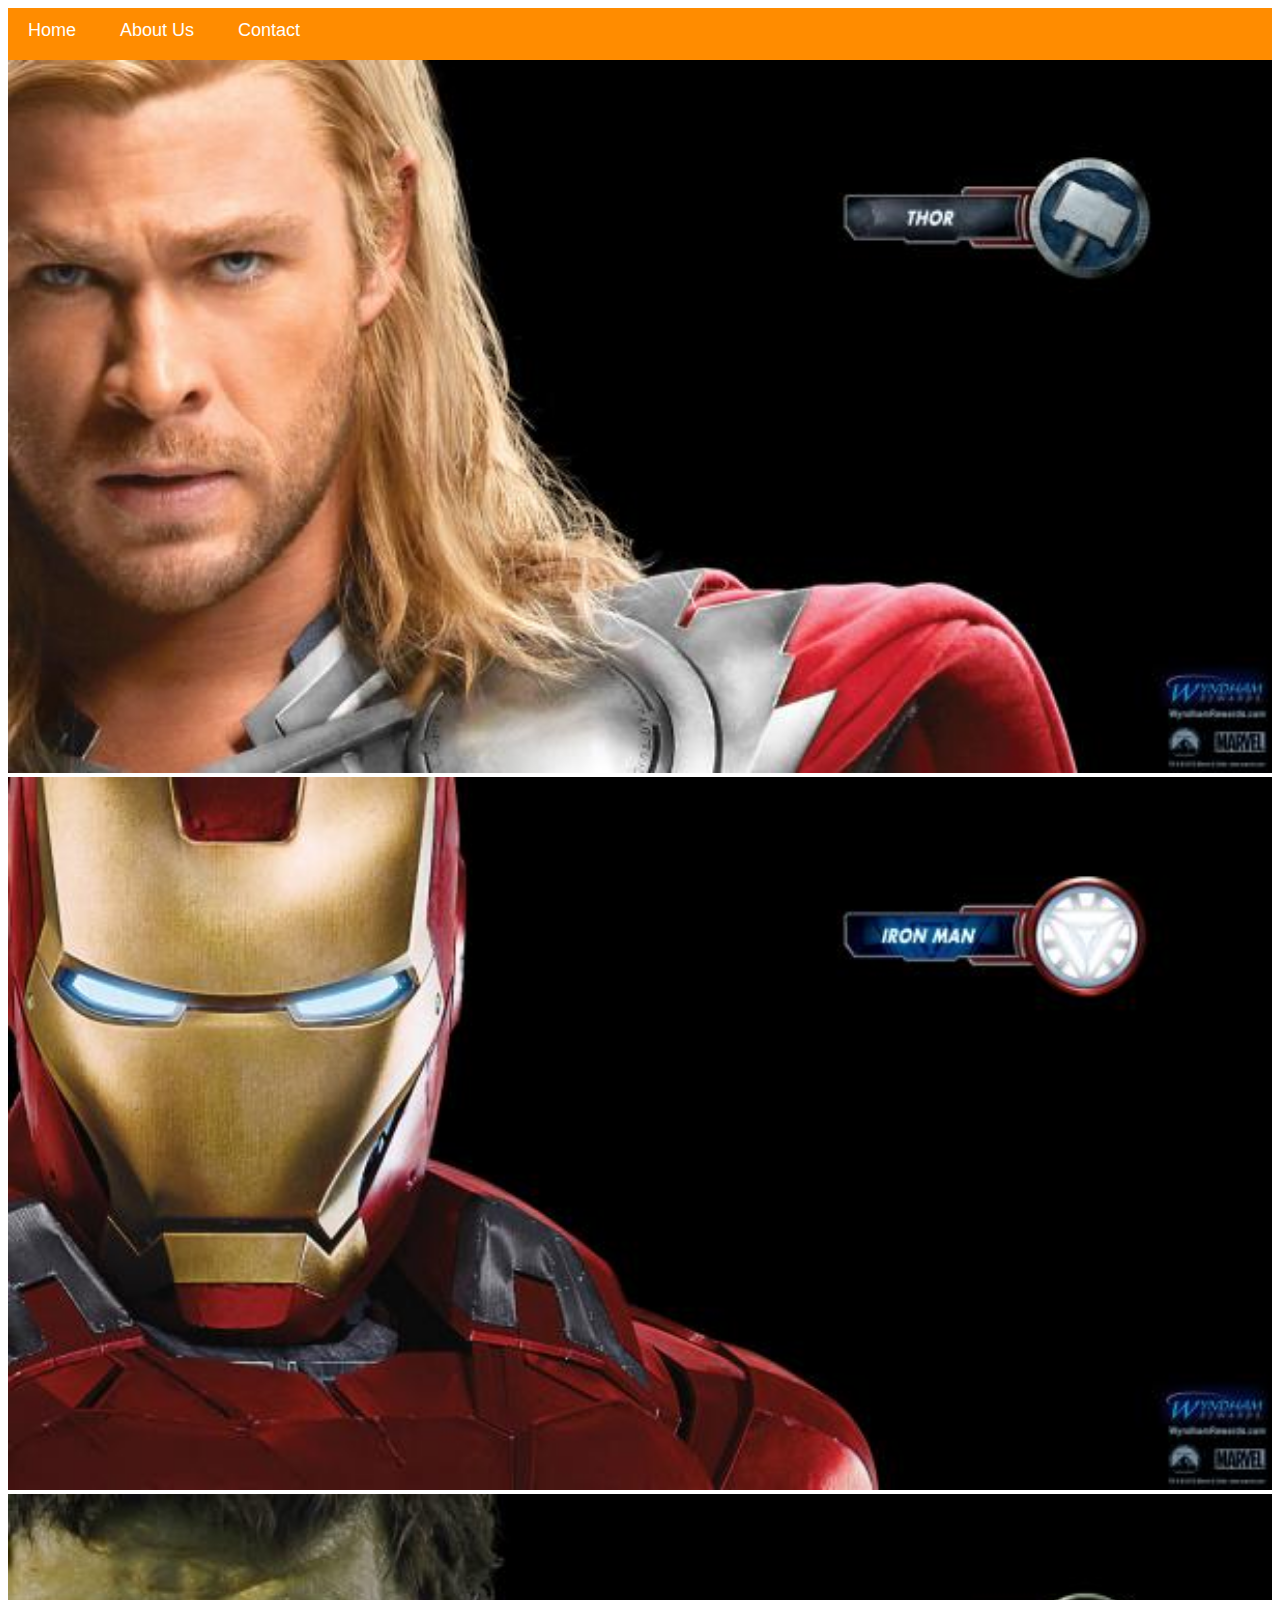
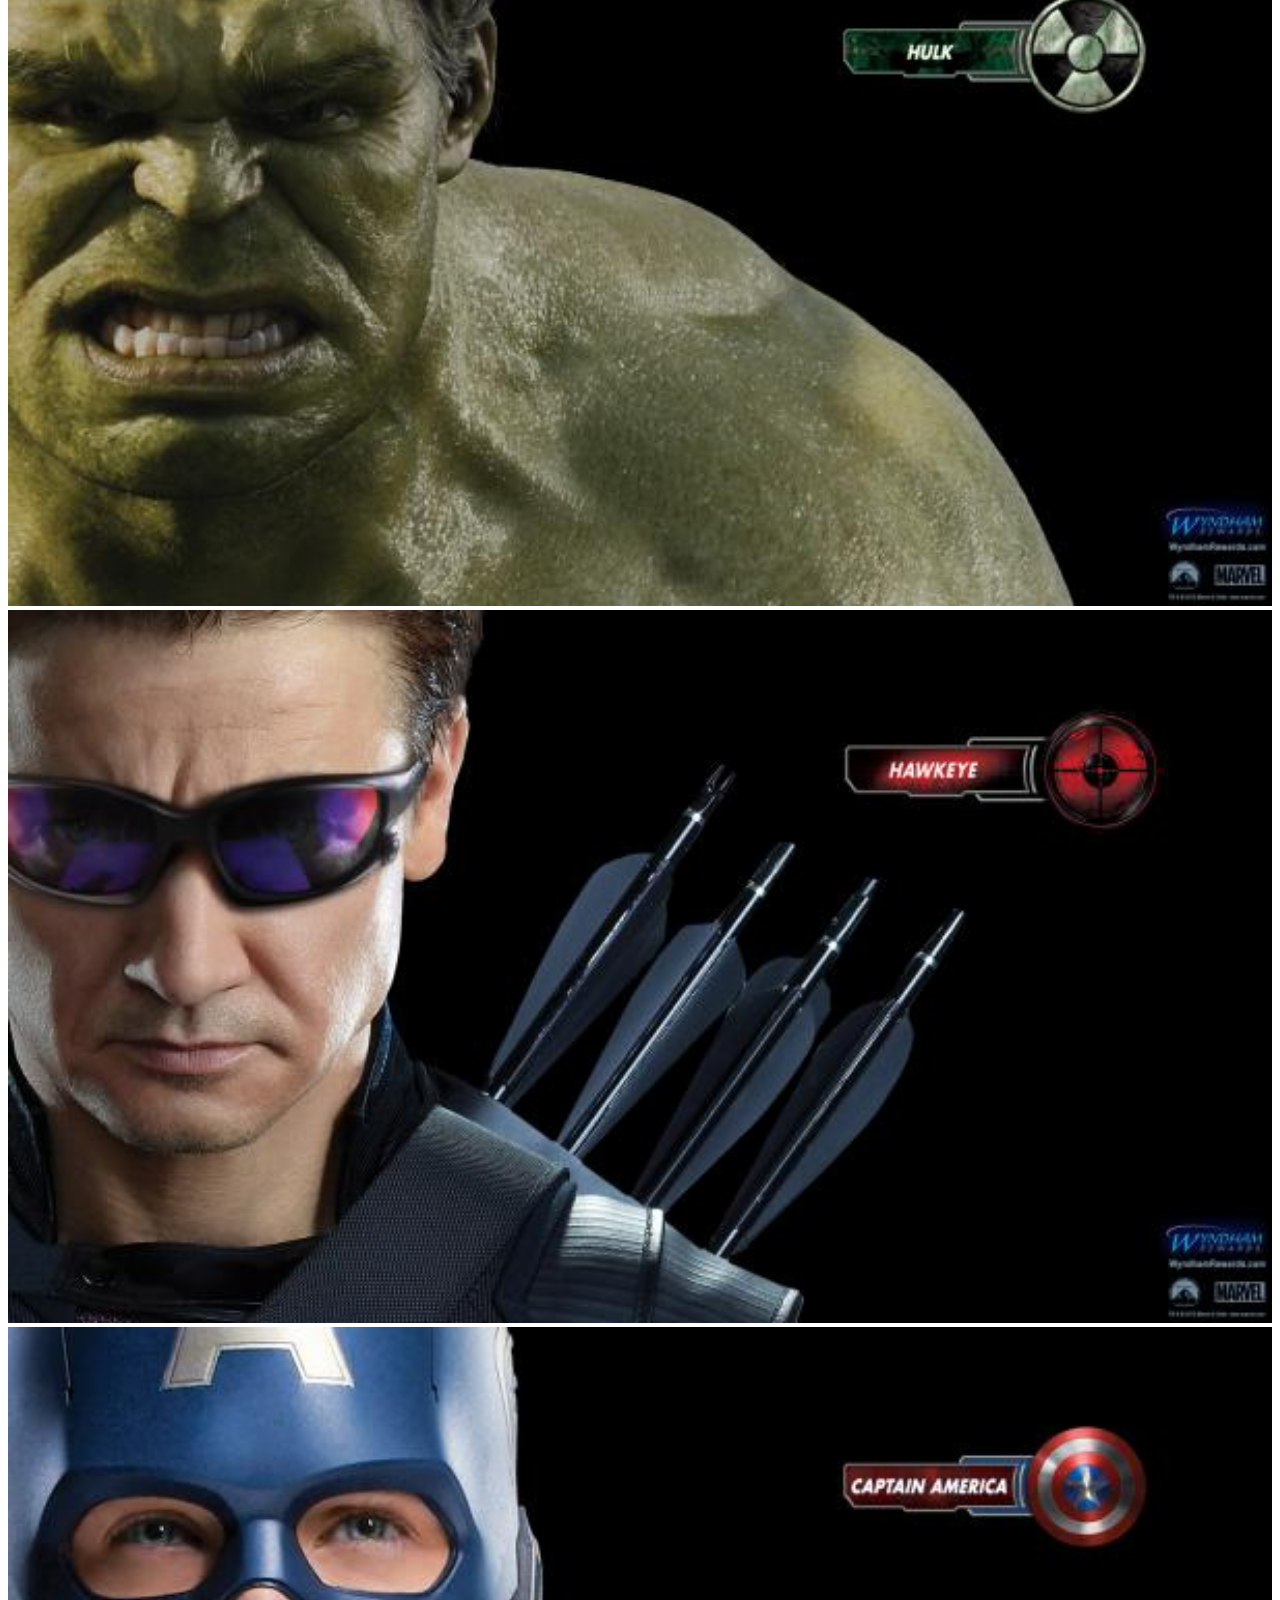
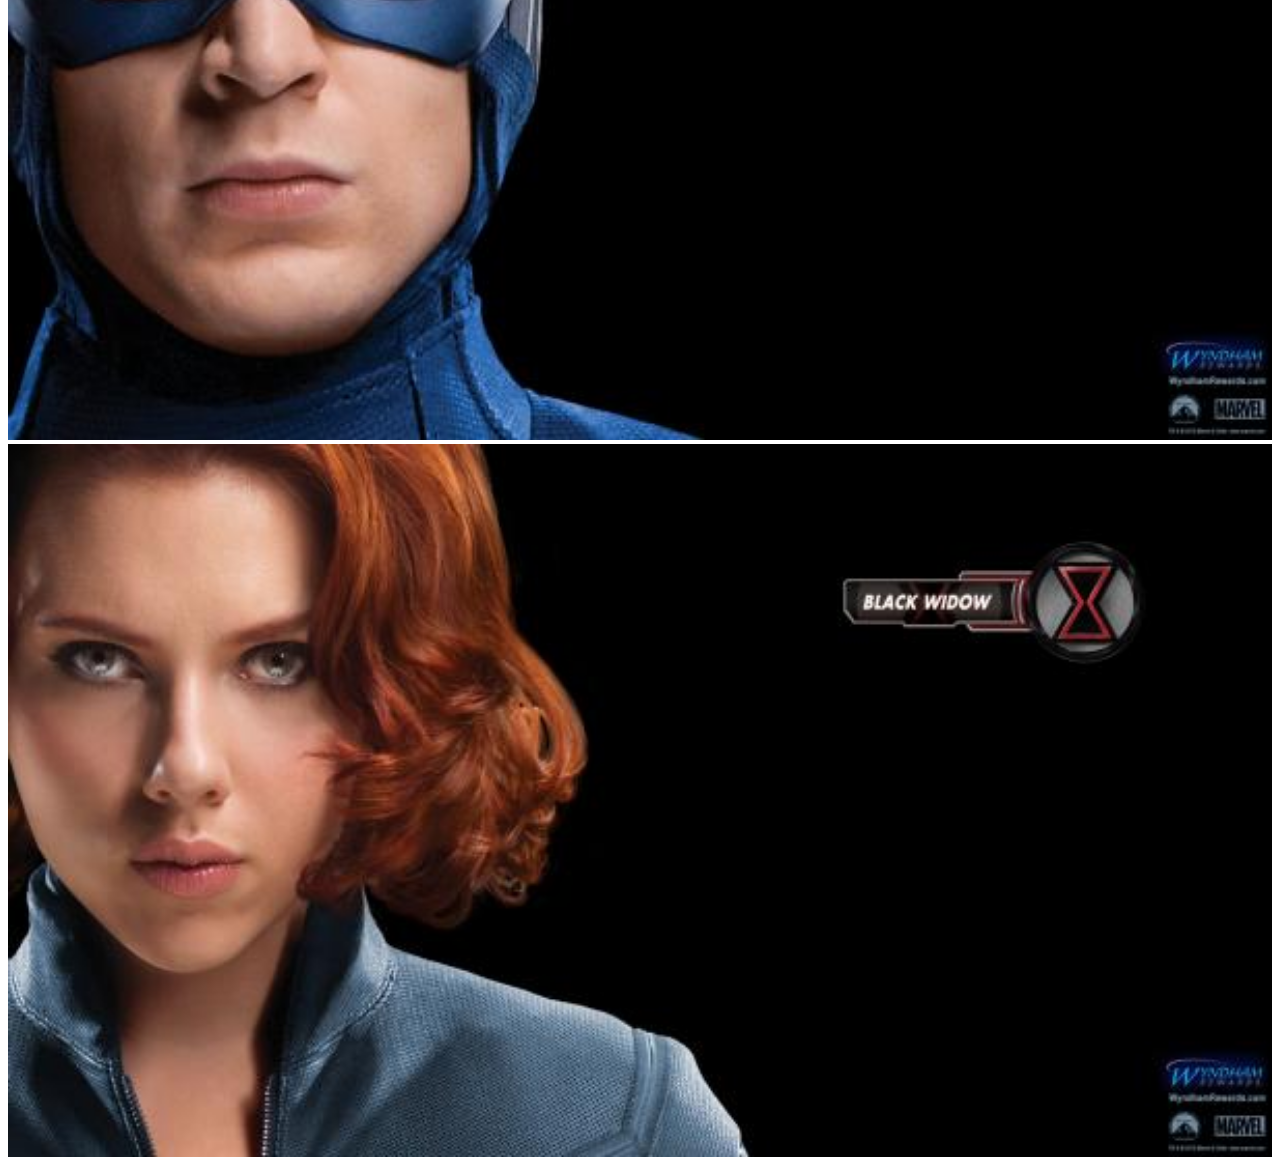
<file: index.html>
<!DOCTYPE html>
<html>
    <head>
        <link rel="stylesheet" href="style.css">
    </head>
    <body>
        <div id="menu">
          <a href="index.html">Home</a>
          <a href="about.html">About Us</a>
          <a href="contact.html">Contact</a>
        </div>
        <div class="gallery" >
           <a href="avenger-1.html"><img src="images/avengers_01.jpg" /></a>
           <a href="avenger-2.html"><img src="images/avengers_02.jpg" /></a>
           <a href="avenger-3.html"><img src="images/avengers_03.jpg" /></a>
           <a href="avenger-4.html"><img src="images/avengers_04.jpg" /></a>
           <a href="avenger-5.html"><img src="images/avengers_05.jpg" /></a>
           <a href="avenger-6.html"><img src="images/avengers_06.jpg" /></a>
        </div>        
    </body>
</html>
</file>
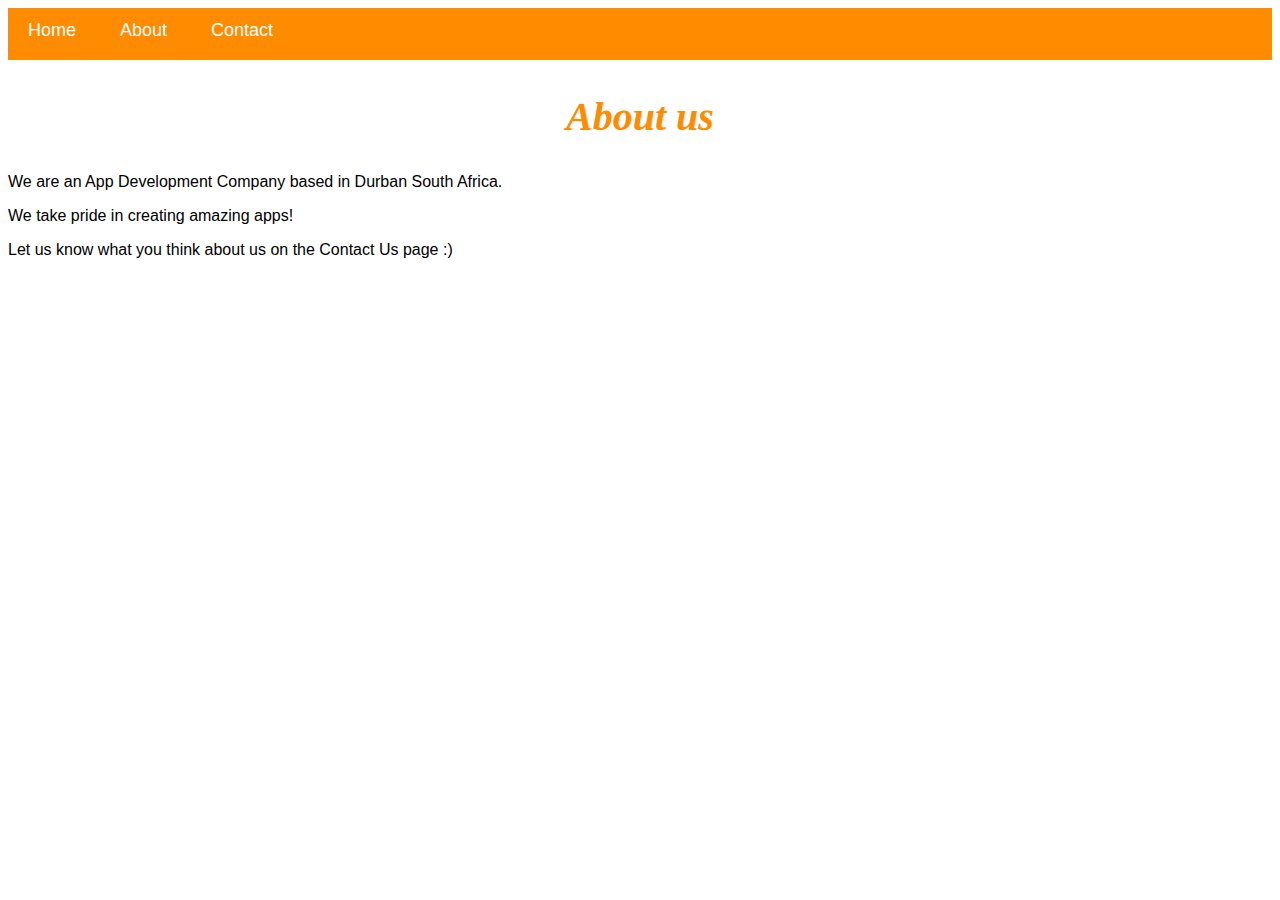
<file: about.html>
<!DOCTYPE html>
<html>
    <head>
        <link rel="stylesheet" href="style.css">
    </head>
    <body>
        <div id="menu">
            <a href="index.html">Home</a>
            <a href="about.html">About</a>
            <a href="contact.html">Contact</a>
        </div>
        <h2>About us</h2>
        <p>We are an App Development Company based in Durban South Africa.</p>
        <p>We take pride in creating amazing apps!</p> 
        <p>Let us know what you think about us on the Contact Us page :)</p> 
    </body>
</html>
</file>
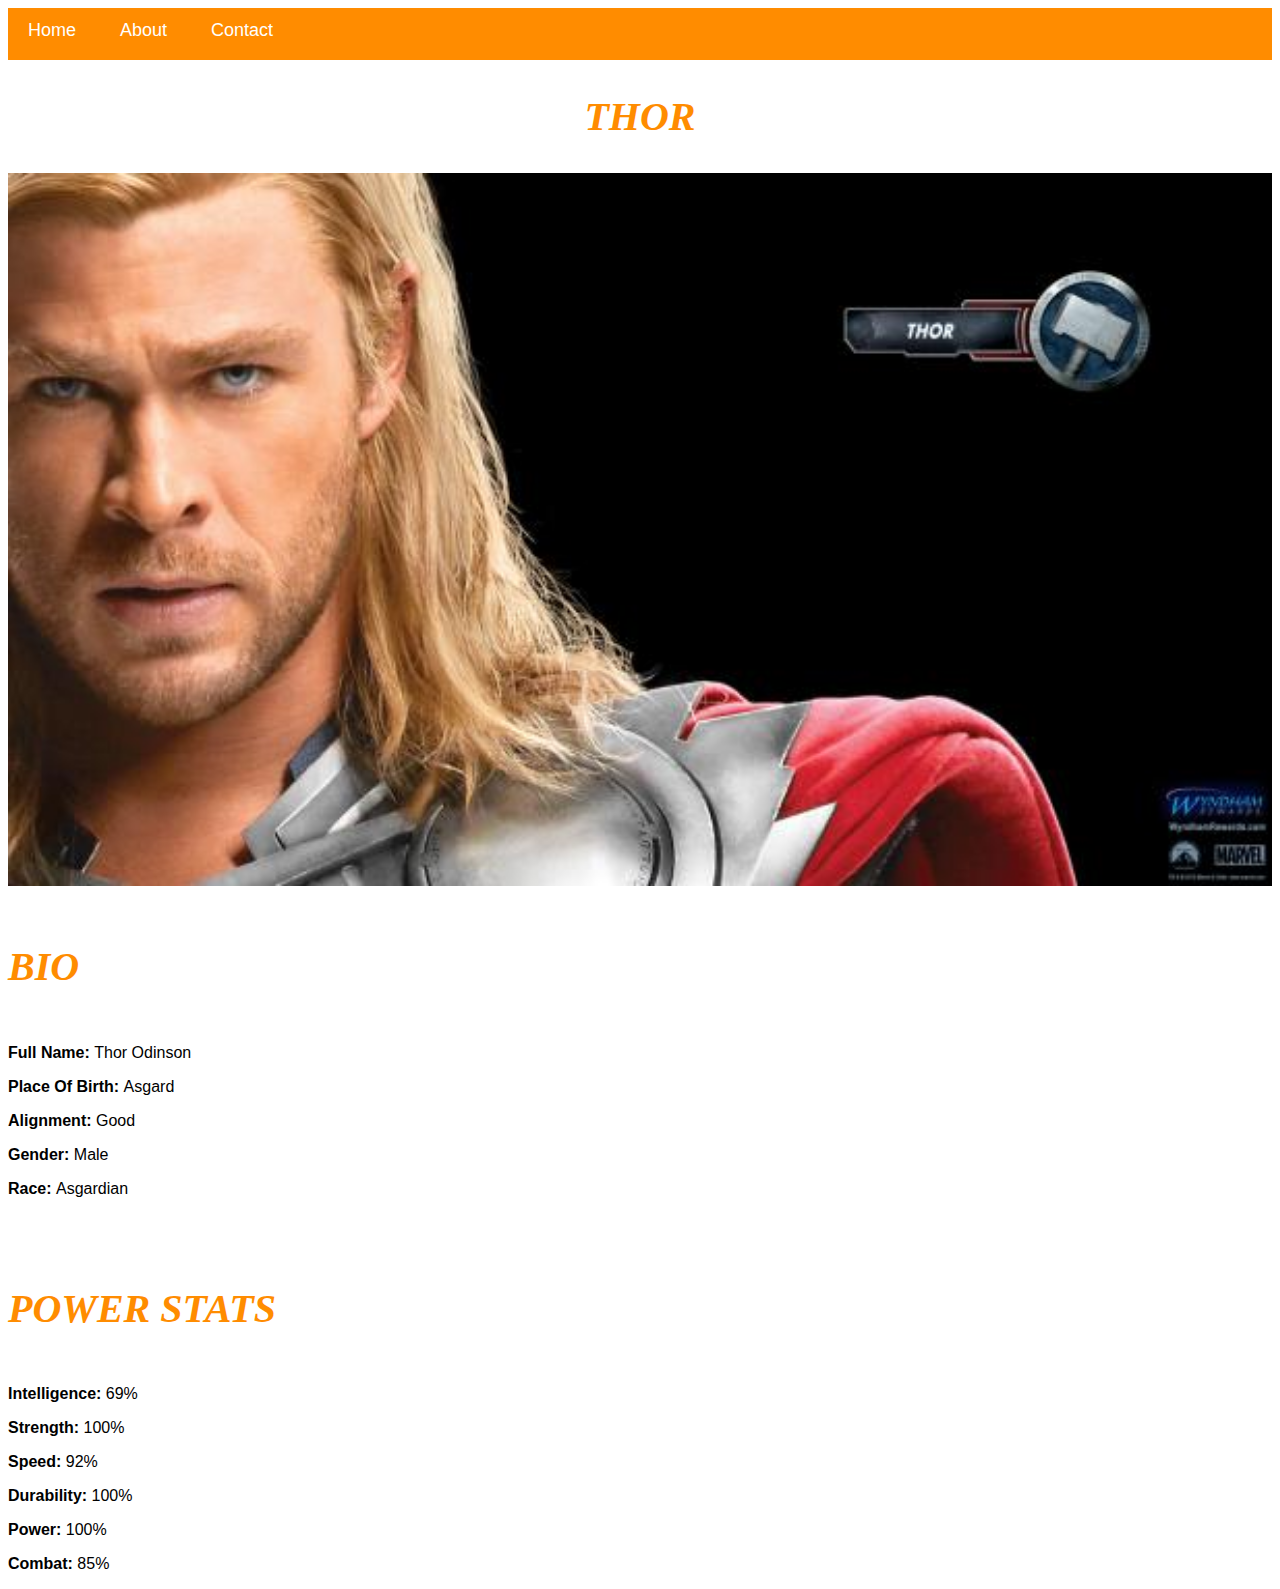
<file: avenger-1.html>
<!DOCTYPE html>
<html>
    <head>
        <link rel="stylesheet" href="style.css">
    </head>
    <body>
        <div id="menu">
            <a href="index.html">Home</a>
            <a href="about.html">About</a>
            <a href="contact.html">Contact</a>
        </div>
        <h2>THOR</h2>
          <div class="gallery"> 
              <img src="images/avengers_01.jpg"> 
          </div> 
          <h4>BIO</h4> 
          <p><b>Full Name: </b> Thor Odinson</p>
          <p><b>Place Of Birth: </b> Asgard</p>
          <p><b>Alignment: </b> Good</p>
          <p><b>Gender: </b> Male</p>
          <p><b>Race: </b> Asgardian</p>
          <br/>

          <h4>POWER STATS</h4>
          <p><b>Intelligence: </b> 69%</p>
          <p><b>Strength: </b> 100%</p>
          <p><b>Speed: </b> 92%</p>
          <p><b>Durability: </b> 100%</p>
          <p><b>Power: </b> 100%</p>
          <p><b>Combat: </b> 85%</p>    
    </body>
</html>
</file>
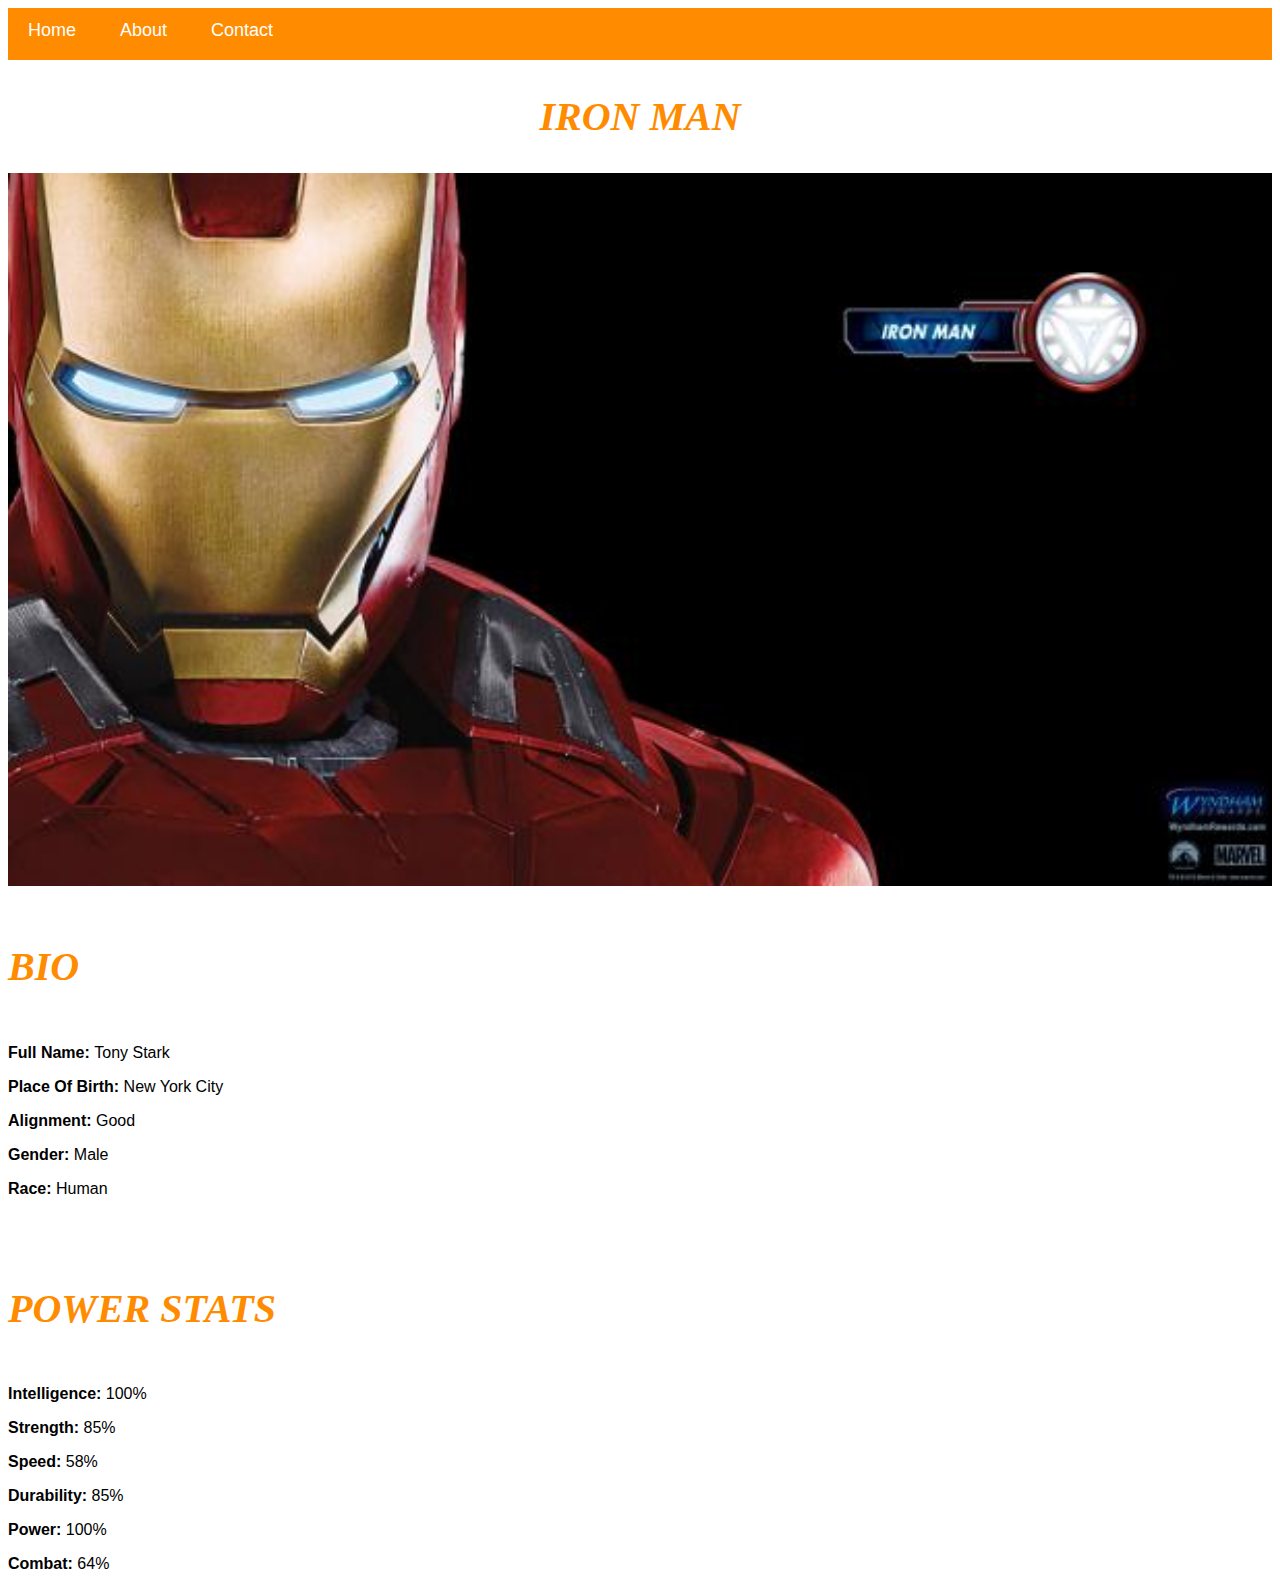
<file: avenger-2.html>
<!DOCTYPE html>
<html>
    <head>
        <link rel="stylesheet" href="style.css">
    </head>
    <body>
        <div id="menu">
            <a href="index.html">Home</a>
            <a href="about.html">About</a>
            <a href="contact.html">Contact</a>
        </div>
        <h2>IRON MAN</h2>
          <div class="gallery"> 
              <img src="images/avengers_02.jpg"> 
          </div> 
          <h4>BIO</h4> 
          <p><b>Full Name: </b>Tony Stark</p> 
          <p><b>Place Of Birth: </b>New York City</p> 
          <p><b>Alignment: </b>Good</p> 
          <p><b>Gender: </b>Male</p>
          <p><b>Race: </b>Human</p> 
          <br/>
        
          <h4>POWER STATS</h4>
          <p><b>Intelligence: </b>100%</p>
          <p><b>Strength: </b>85%</p>
          <p><b>Speed: </b>58%</p>
          <p><b>Durability: </b>85%</p>
          <p><b>Power: </b>100%</p>
          <p><b>Combat: </b>64%</p>
    </body>
</html>
</file>
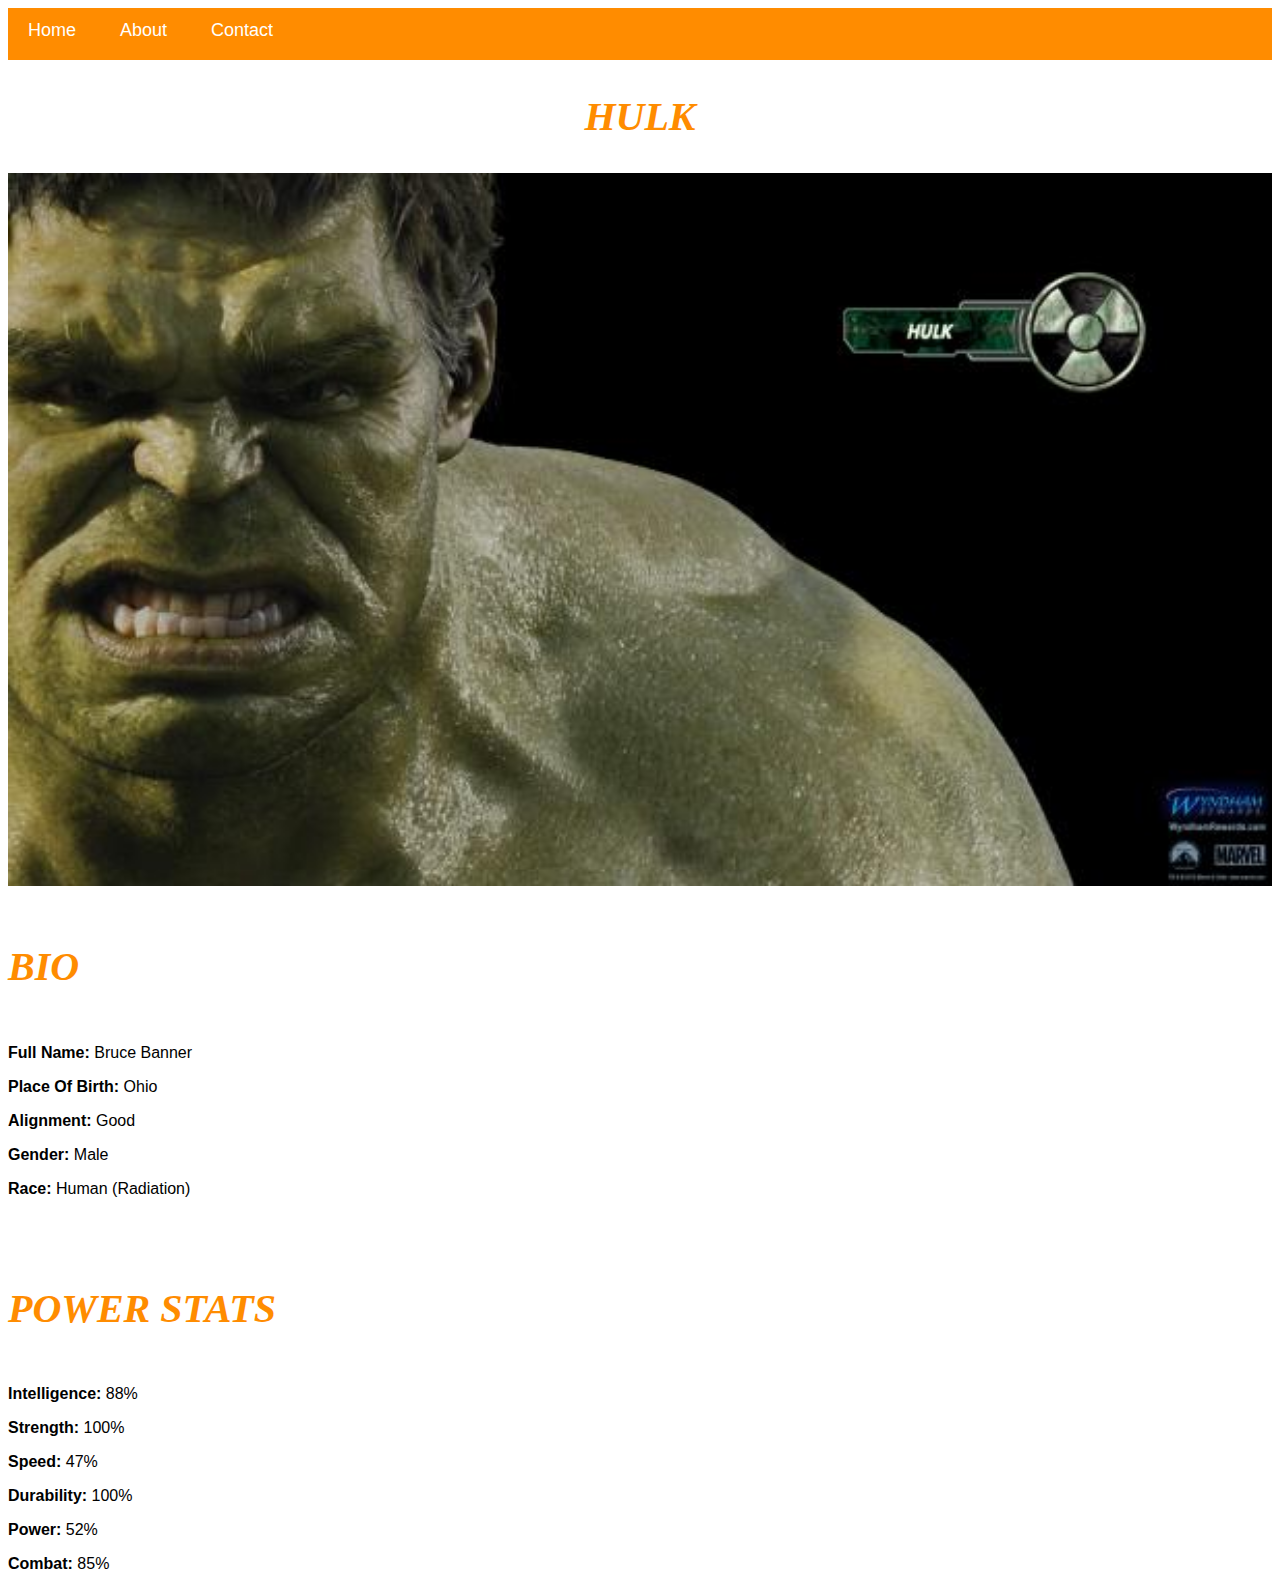
<file: avenger-3.html>
<!DOCTYPE html>
<html>
    <head>
        <link rel="stylesheet" href="style.css">
    </head>
    <body>
        <div id="menu">
            <a href="index.html">Home</a>
            <a href="about.html">About</a>
            <a href="contact.html">Contact</a>
        </div>
        <h2>HULK</h2>
          <div class="gallery"> 
              <img src="images/avengers_03.jpg"> 
          </div> 
          <h4>BIO</h4> 
          <p><b>Full Name: </b> Bruce Banner</p>
          <p><b>Place Of Birth: </b> Ohio</p>
          <p><b>Alignment: </b> Good</p>
          <p><b>Gender: </b> Male</p>
          <p><b>Race: </b> Human (Radiation)</p>
          <br/>

          <h4>POWER STATS</h4>
          <p><b>Intelligence: </b> 88%</p>
          <p><b>Strength: </b> 100%</p>
          <p><b>Speed: </b> 47%</p>
          <p><b>Durability: </b> 100%</p>
          <p><b>Power: </b> 52%</p>
          <p><b>Combat: </b> 85%</p>    
    </body>
</html>
</file>
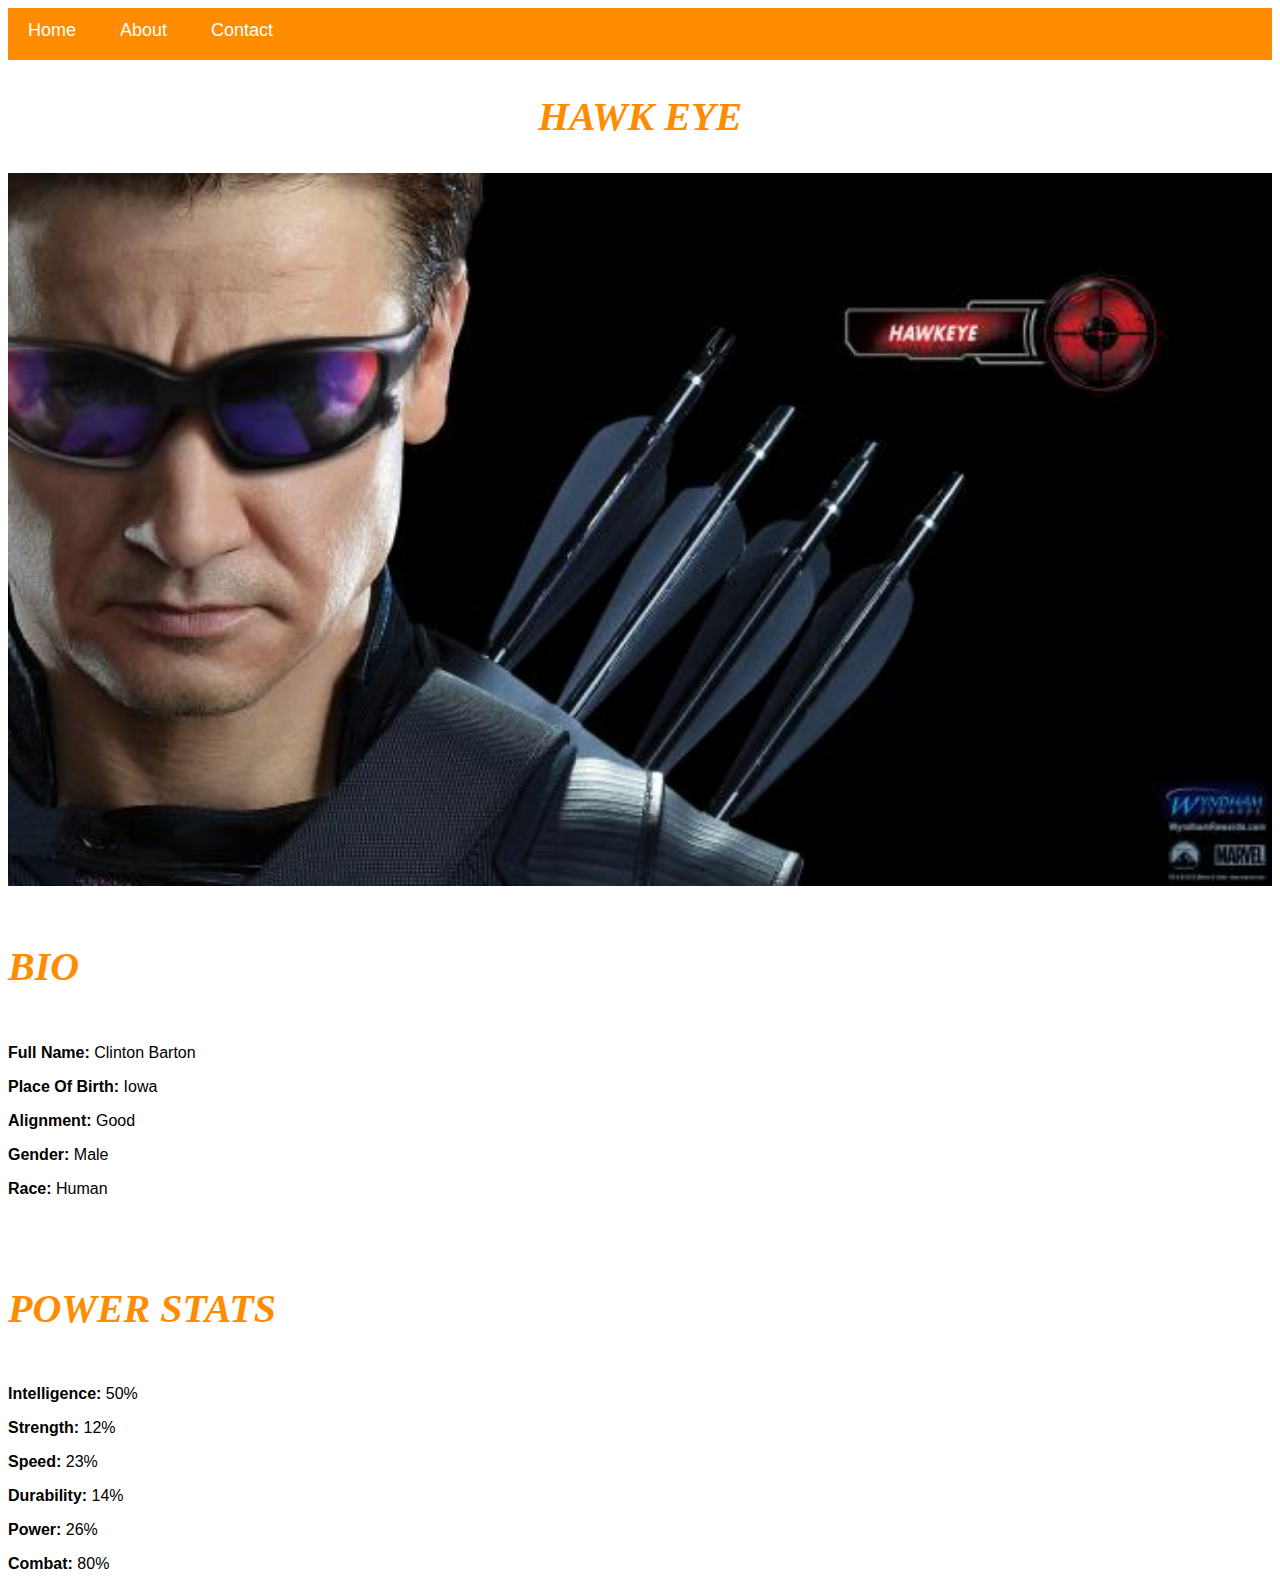
<file: avenger-4.html>
<!DOCTYPE html>
<html>
    <head>
        <link rel="stylesheet" href="style.css">
    </head>
    <body>
        <div id="menu">
            <a href="index.html">Home</a>
            <a href="about.html">About</a>
            <a href="contact.html">Contact</a>
        </div>
        <h2>HAWK EYE</h2>
          <div class="gallery"> 
              <img src="images/avengers_04.jpg"> 
          </div> 
          <h4>BIO</h4> 
          <p><b>Full Name: </b> Clinton Barton</p>
          <p><b>Place Of Birth: </b> Iowa</p>
          <p><b>Alignment: </b> Good</p>
          <p><b>Gender: </b> Male</p>
          <p><b>Race: </b> Human</p>
          <br/>

          <h4>POWER STATS</h4>
          <p><b>Intelligence: </b> 50%</p>
          <p><b>Strength: </b> 12%</p>
          <p><b>Speed: </b> 23%</p>
          <p><b>Durability: </b> 14%</p>
          <p><b>Power: </b> 26%</p>
          <p><b>Combat: </b> 80%</p>    
    </body>
</html>
</file>
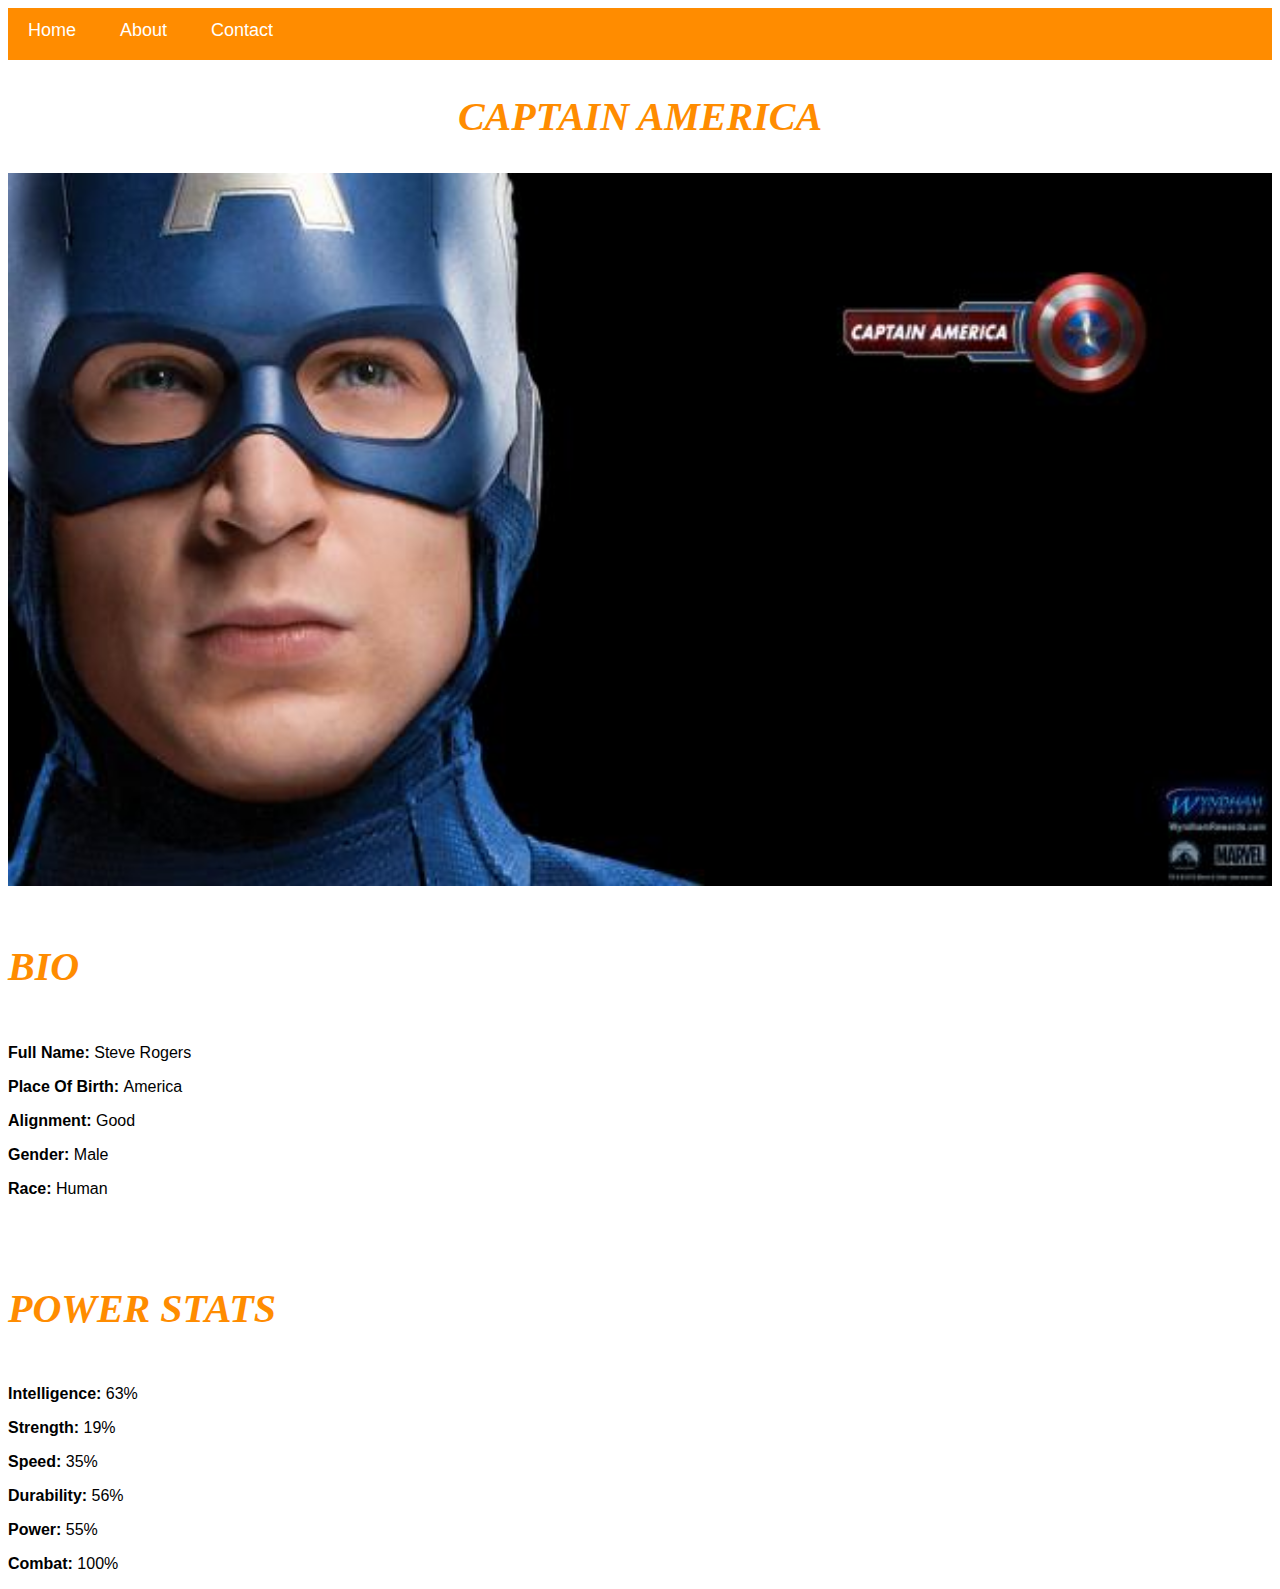
<file: avenger-5.html>
<!DOCTYPE html>
<html>
    <head>
        <link rel="stylesheet" href="style.css">
    </head>
    <body>
        <div id="menu">
            <a href="index.html">Home</a>
            <a href="about.html">About</a>
            <a href="contact.html">Contact</a>
        </div>
        <h2>CAPTAIN AMERICA</h2>
          <div class="gallery"> 
              <img src="images/avengers_05.jpg"> 
          </div> 
          <h4>BIO</h4> 
          <p><b>Full Name: </b> Steve Rogers</p>
          <p><b>Place Of Birth: </b> America</p>
          <p><b>Alignment: </b> Good</p>
          <p><b>Gender: </b> Male</p>
          <p><b>Race: </b> Human</p>
          <br/>

          <h4>POWER STATS</h4>
          <p><b>Intelligence: </b> 63%</p>
          <p><b>Strength: </b> 19%</p>
          <p><b>Speed: </b> 35%</p>
          <p><b>Durability: </b> 56%</p>
          <p><b>Power: </b> 55%</p>
          <p><b>Combat: </b> 100%</p>    
    </body>
</html>
</file>
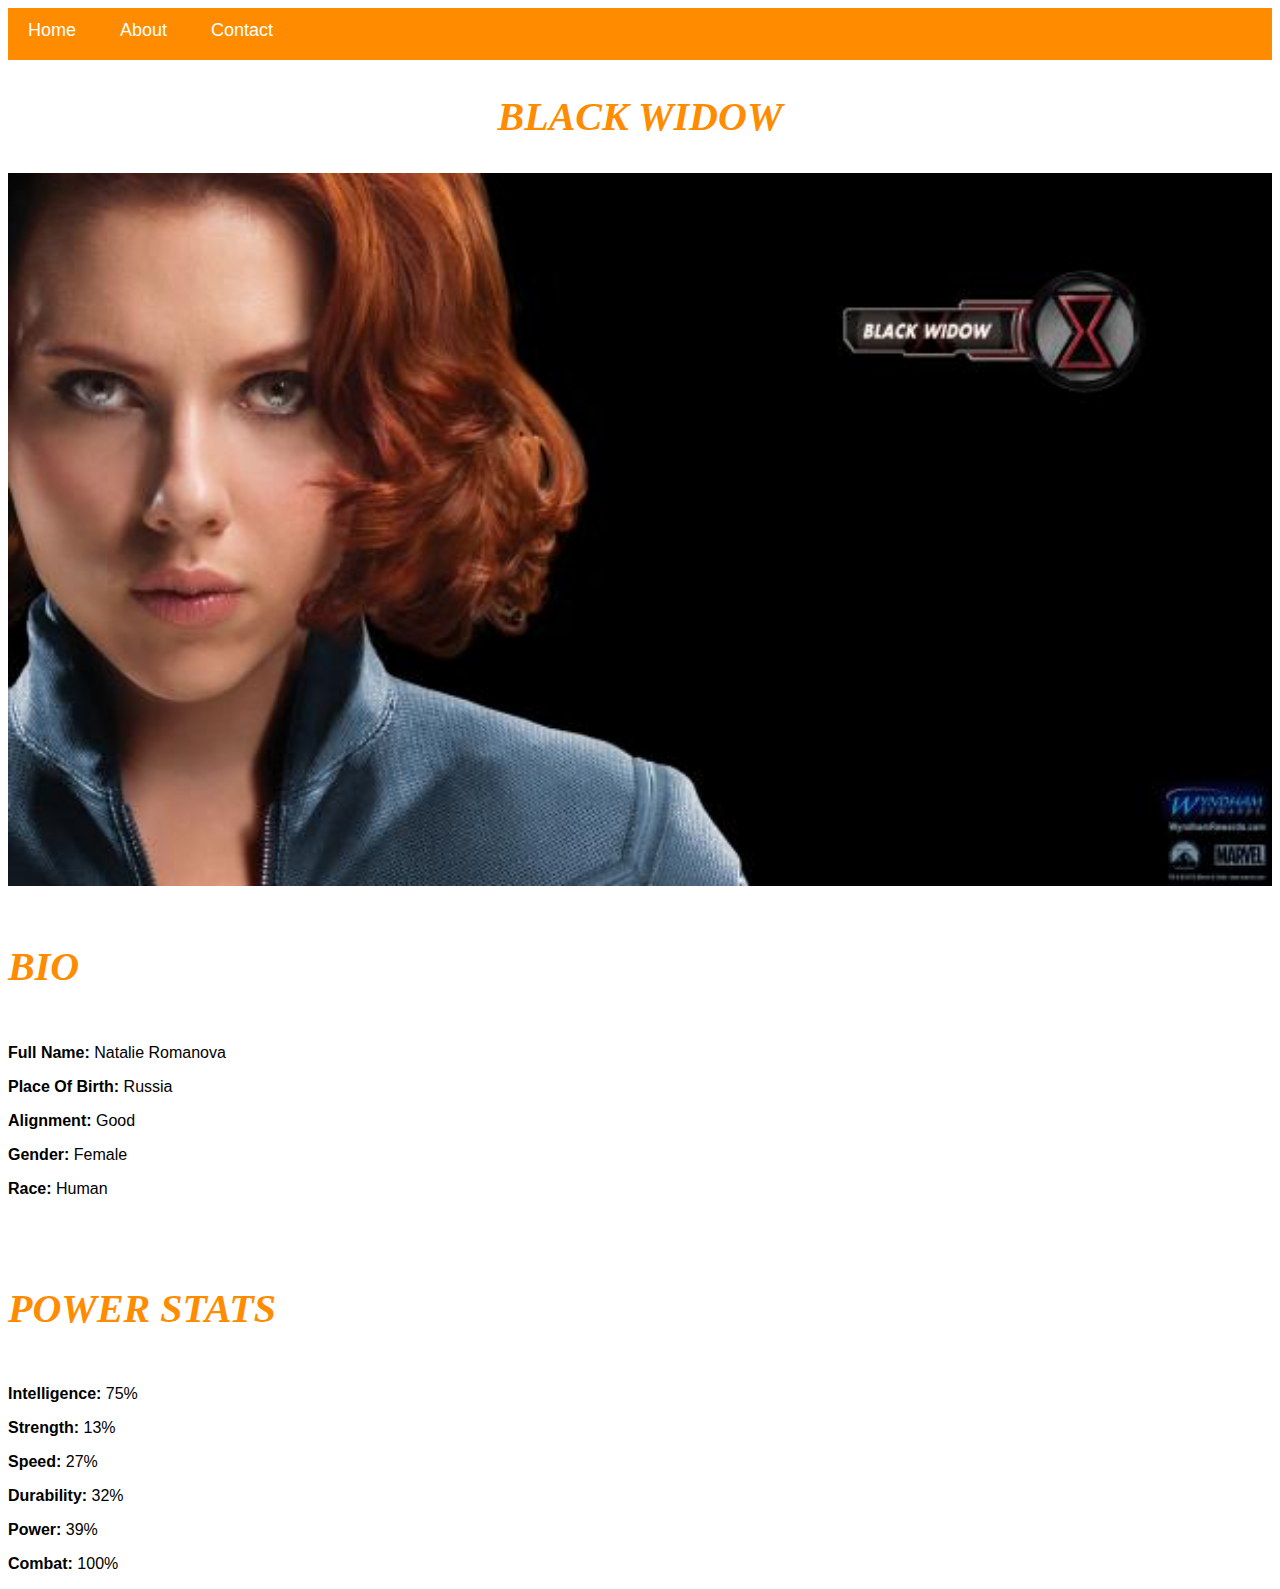
<file: avenger-6.html>
<!DOCTYPE html>
<html>
    <head>
        <link rel="stylesheet" href="style.css">
    </head>
    <body>
        <div id="menu">
            <a href="index.html">Home</a>
            <a href="about.html">About</a>
            <a href="contact.html">Contact</a>
        </div>
        <h2>BLACK WIDOW</h2>
          <div class="gallery"> 
              <img src="images/avengers_06.jpg"> 
          </div> 
          <h4>BIO</h4> 
          <p><b>Full Name: </b> Natalie Romanova</p>
          <p><b>Place Of Birth: </b> Russia</p>
          <p><b>Alignment: </b> Good</p>
          <p><b>Gender: </b> Female</p>
          <p><b>Race: </b> Human</p>
          <br/>

          <h4>POWER STATS</h4>
          <p><b>Intelligence: </b> 75%</p>
          <p><b>Strength: </b> 13%</p>
          <p><b>Speed: </b> 27%</p>
          <p><b>Durability: </b> 32%</p>
          <p><b>Power: </b> 39%</p>
          <p><b>Combat: </b> 100%</p>    
    </body>
</html>
</file>
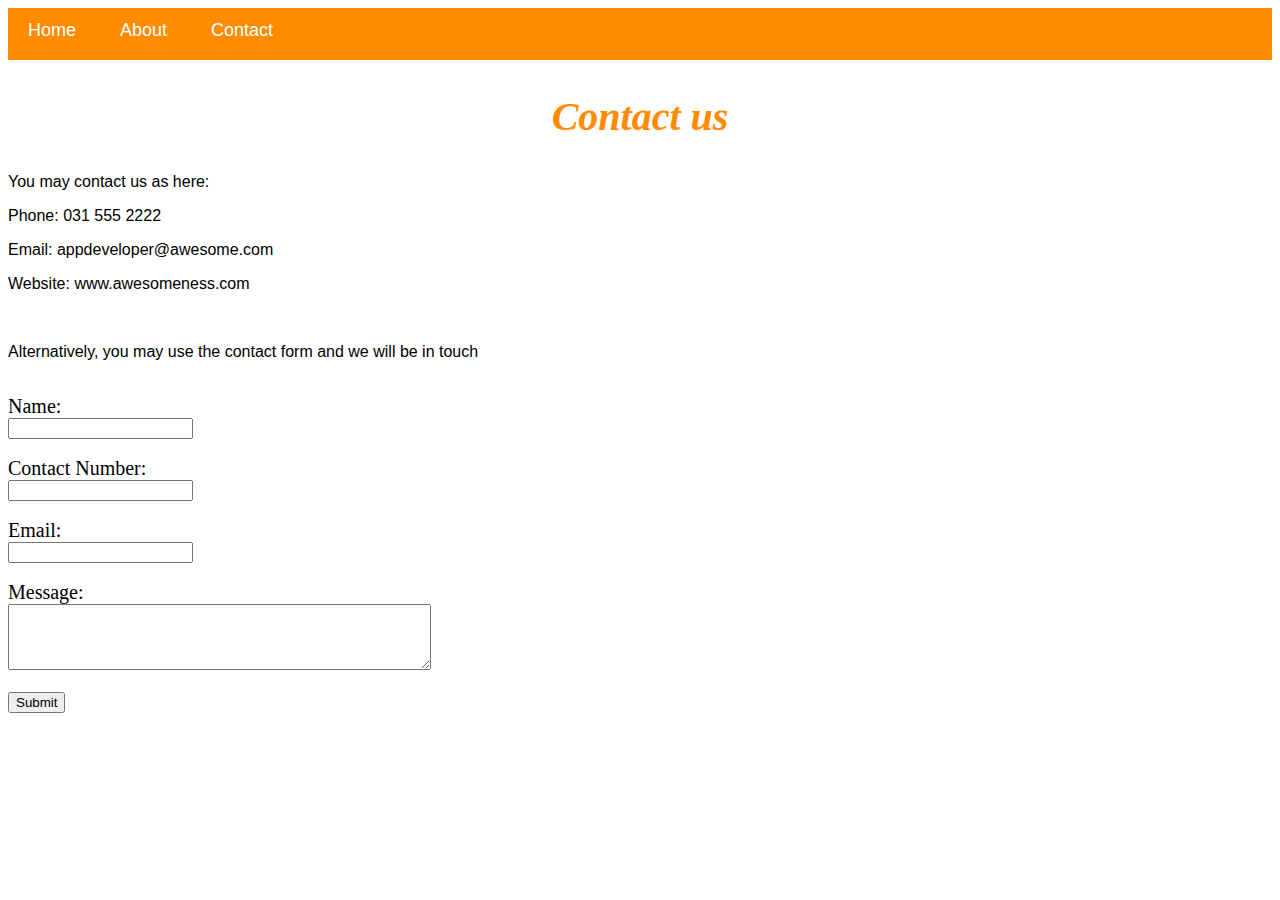
<file: contact.html>
<!DOCTYPE html>
<html>
    <head>
        <link rel="stylesheet" href="style.css">
    </head>
    <body>
        <div id="menu">
            <a href="index.html">Home</a>
            <a href="about.html">About</a>
            <a href="contact.html">Contact</a>
        </div>
        <h2>Contact us</h2>
        <p>You may contact us as here:</p>
        <p>Phone: 031 555 2222</p>
        <p>Email: appdeveloper@awesome.com</p>
        <p>Website: www.awesomeness.com</p>
        </br>
        <p>Alternatively, you may use the contact form and we will be in touch</p>
        </br>
        <form action="mailto:motracksa@gmail.com" method="POST" enctype="text/plain">
    <label for="name">Name:</label><br>
    <input type="text" id="name" name="name" required><br><br>
    
    <label for="contact_number">Contact Number:</label><br>
    <input type="tel" id="contact_number" name="contact_number" required pattern="[0-9]{10}"><br><br>
    
    <label for="email">Email:</label><br>
    <input type="email" id="email" name="email" required><br><br>
    
    <label for="message">Message:</label><br>
    <textarea id="message" name="message" rows="4" cols="50" required></textarea><br><br>
    
    <input type="submit" value="Submit">
</form>
    </body>
</html>
</file>
<file: style.css>
.gallery img{
        width: 100%;
 }
h2 {
    font-family: Arial Black, fantasy;
    text-align: center;
    font-size: 40px;
    color: darkorange;
    font-style: oblique;    
}

h4 {
    font-family: Arial Black, fantasy;
    font-size: 40px;
    color: darkorange;
    font-style: oblique;
}

p {
   font-family: Arial, sans-serif; 
}

#menu{
      width:100%;
      height:40px;
      background-color: darkorange;
      padding-top: 12px;
}

#menu a{
      color:#ffffff;
      font-family: Arial, sans-serif;
      font-size: 18px;
      text-decoration:none;
      font-weight: 800px;
      
      padding-left: 20px;
      padding-right: 20px;
}

#menu a:hover{
       color: #df6c00;
}

label{
      font-family: Arial Black, fantasy;
      font-size: 20px;
      color: black;
}
</file>
